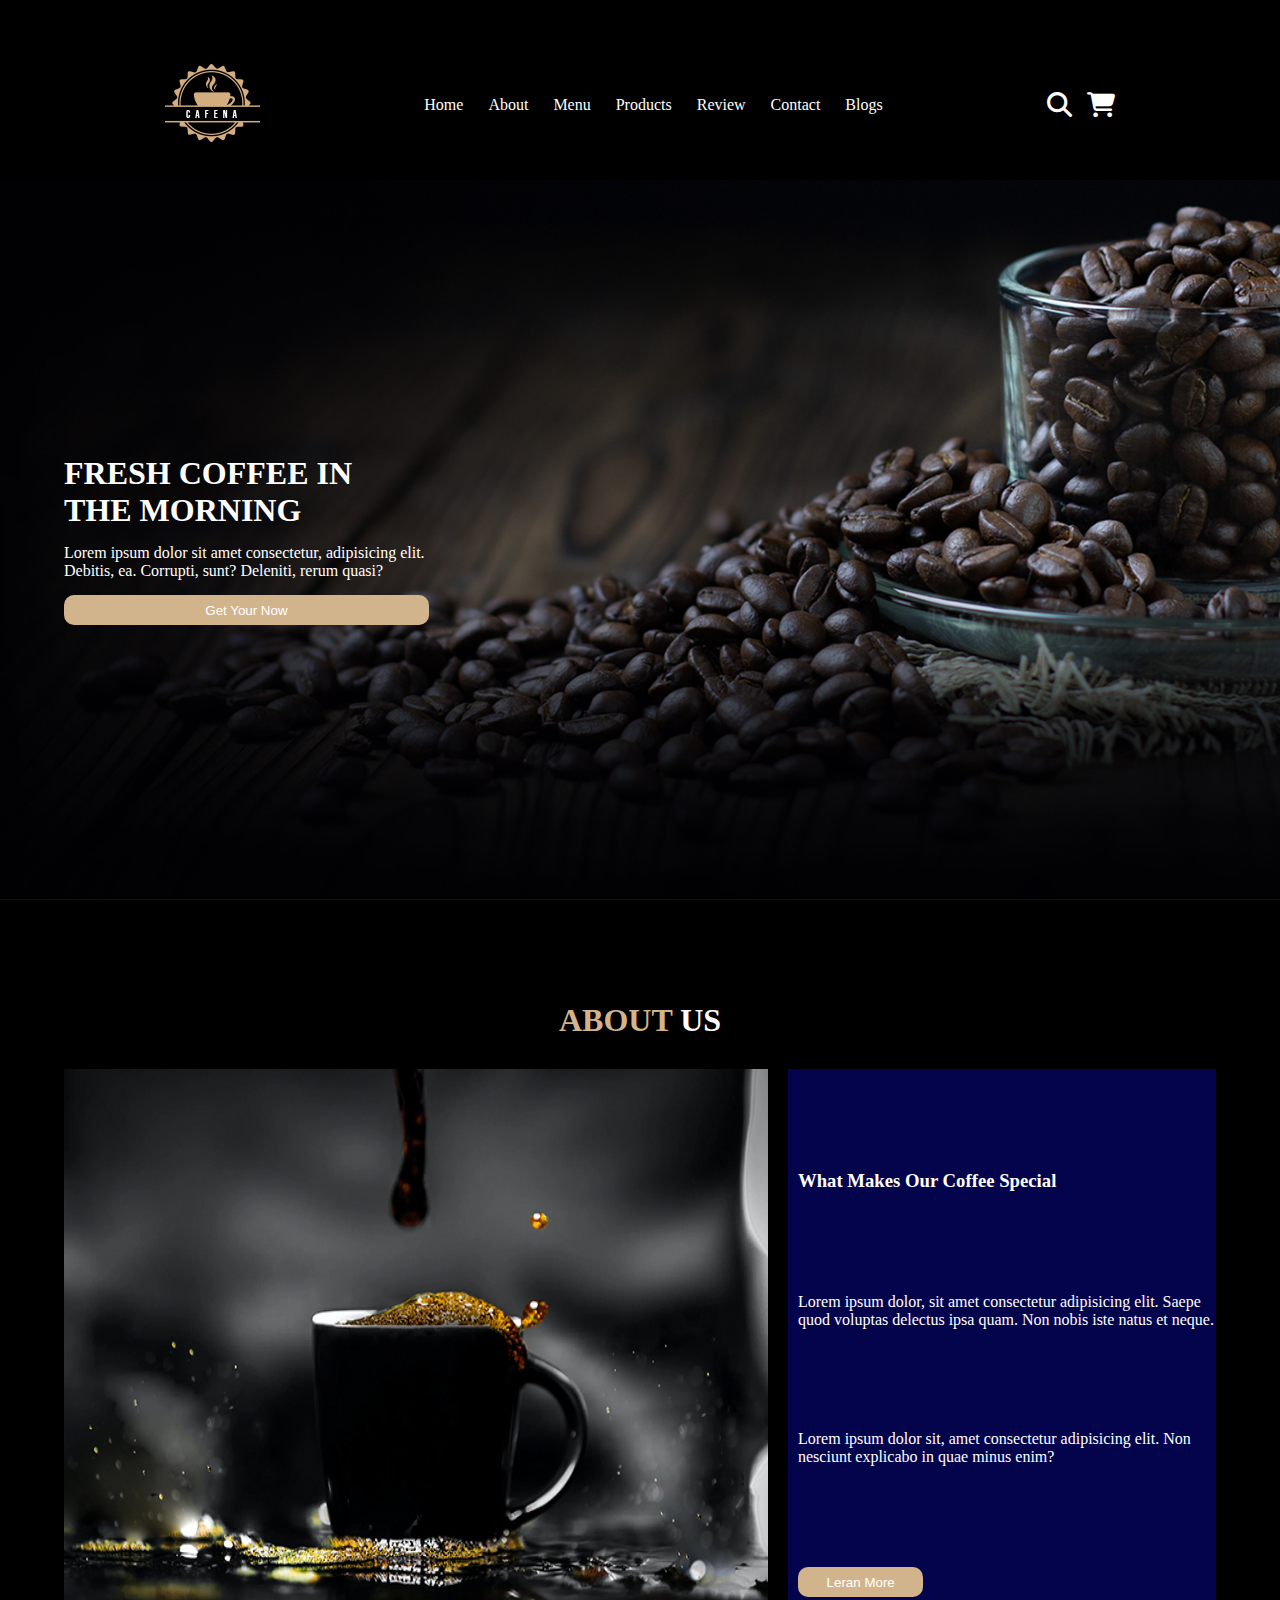
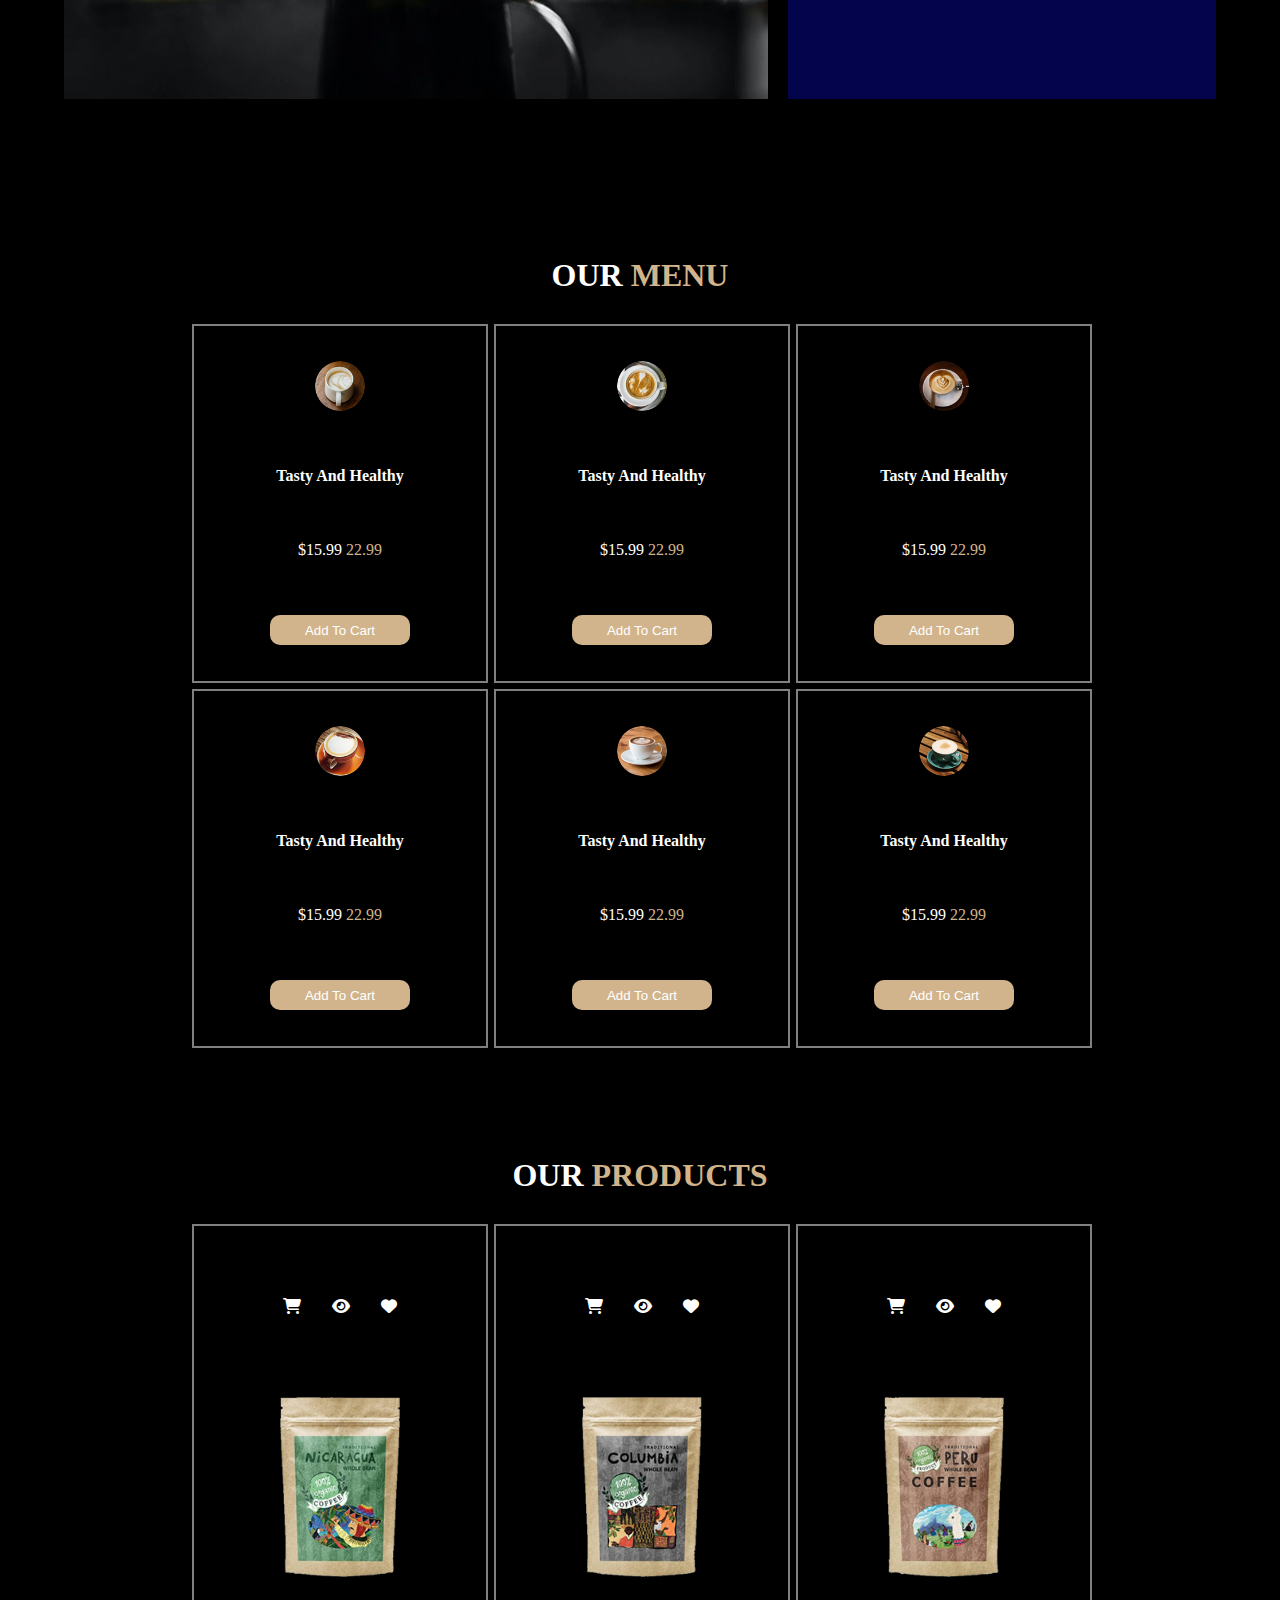
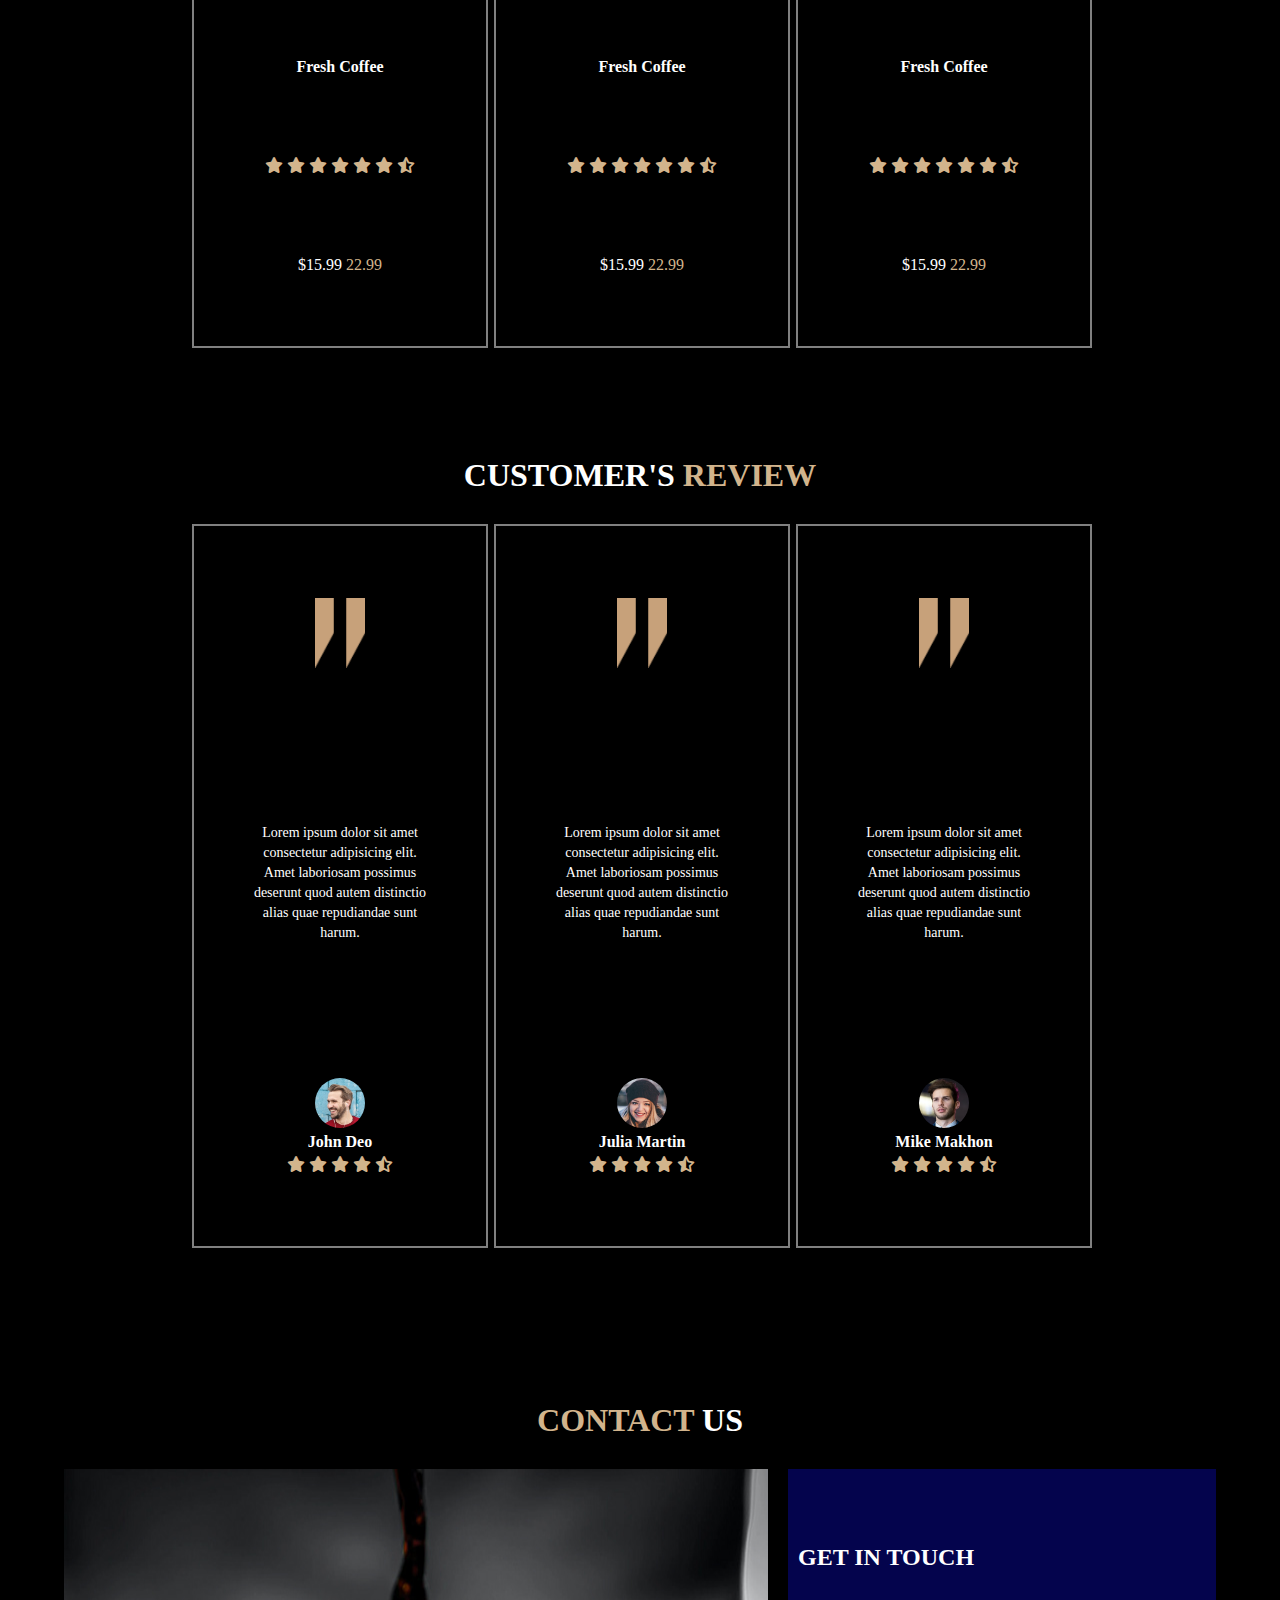
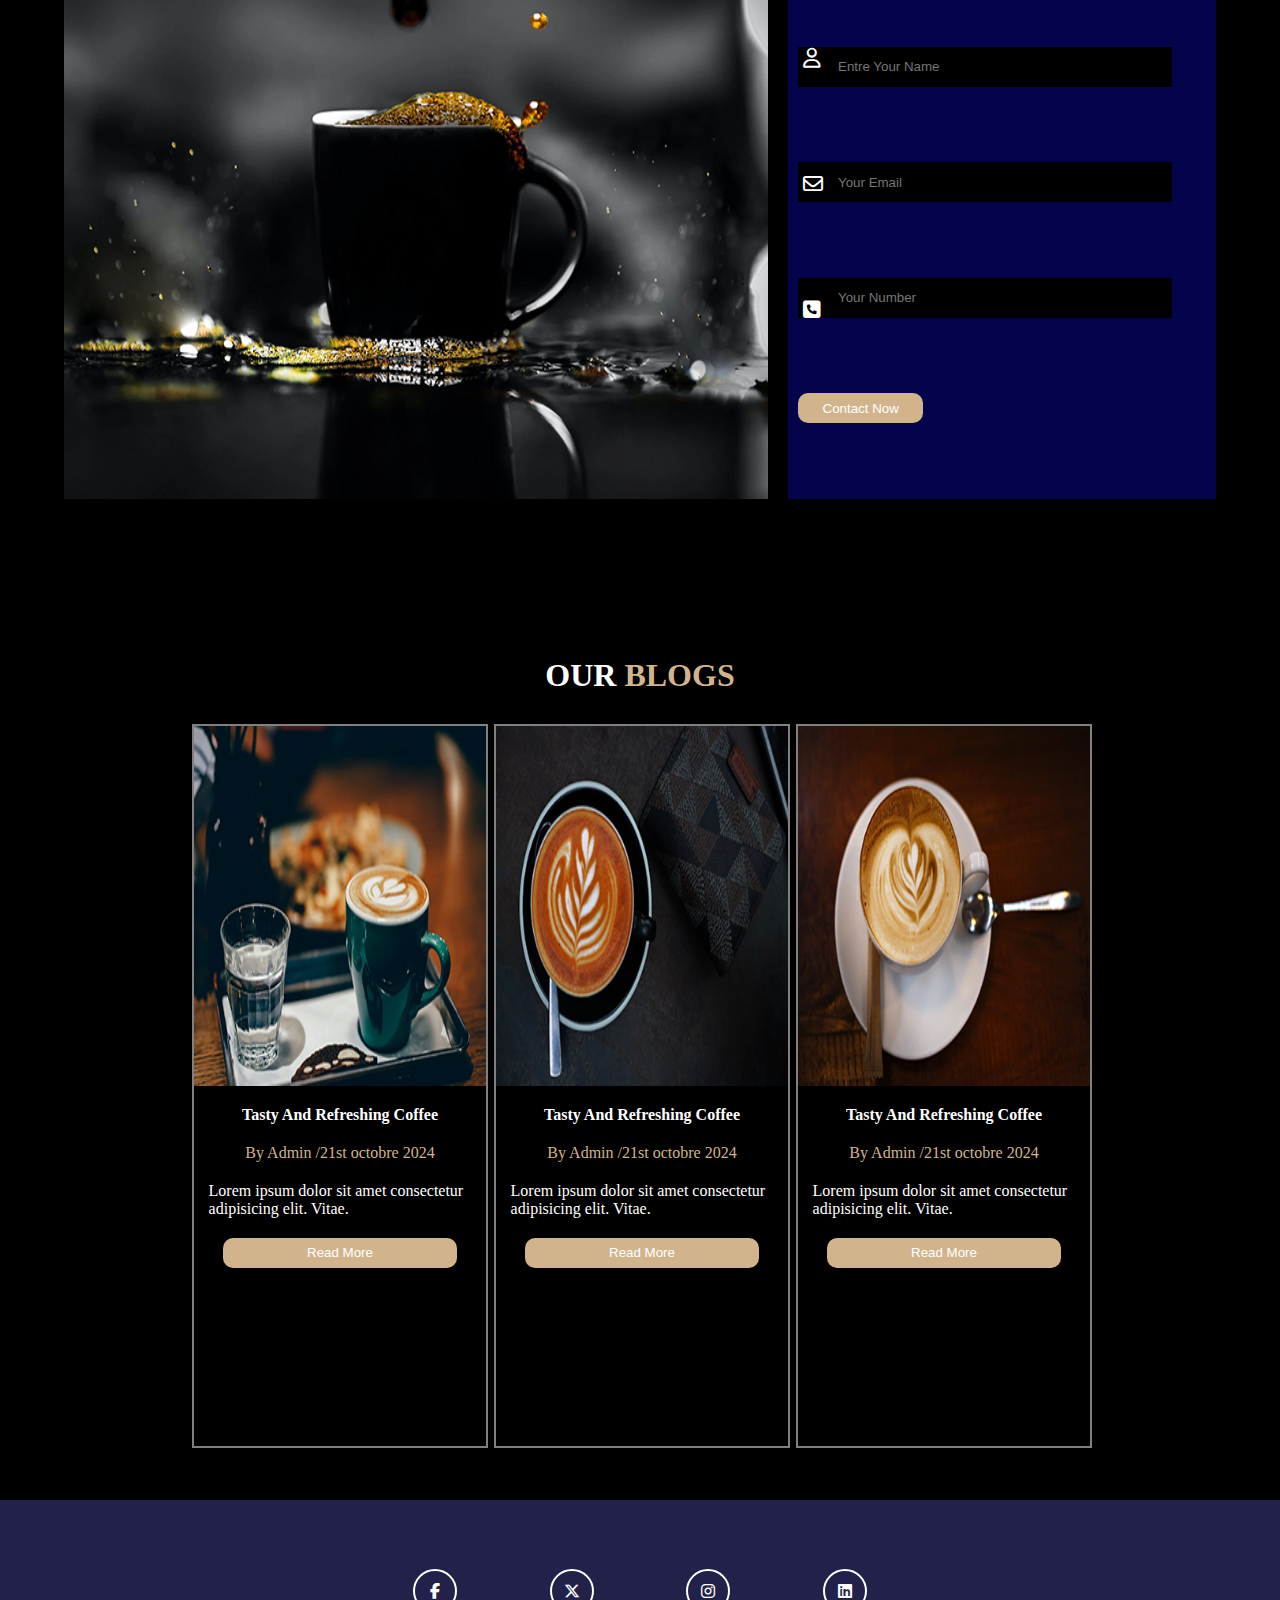
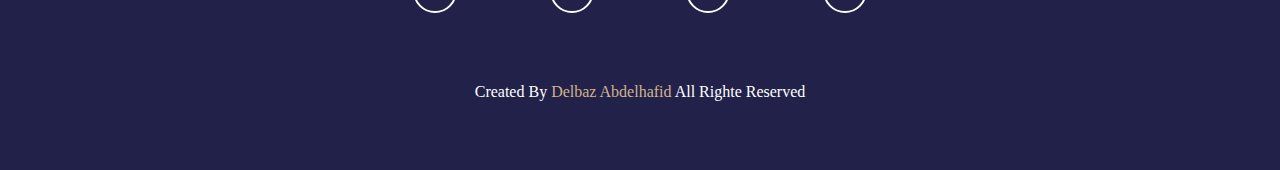
<file: index.html>
<!DOCTYPE html>
<html lang="en">
<head>
    <meta charset="UTF-8">
    <meta name="viewport" content="width=device-width, initial-scale=1.0">
    <link rel="stylesheet" href="./css/all.min.css">
    <link rel="stylesheet" href="style.css">
    <title>Document</title>
</head>
<body>
   

    <div id="slid">
        <button><i class="fa-solid fa-mug-hot"></i></button>
    </div>
    <section id="Home"> 
    <header>
        <nav>
            <div class="logo"><input type="image" src="./home/logo.png" alt=""></div>
            <div class="list">
                <ul>
                   <a href="#Home">Home</a>
                   <a href="#About">About</a>
                   <a href="#Menu">Menu</a>
                   <a href="#Products">Products</li></a>
                   <a href="#Review">Review</a>
                   <a href="#Contact">Contact</a>
                   <a href="#Blogs">Blogs</a>
                </ul>
            </div>
            
            <div class="icon">
                <div class="search" id="searchicon"><a href="#search"><i class="fa-solid fa-magnifying-glass"></i></a></div>
                <div class="list-cart" id="shopping" ><a href="#navbar"><i class="fa-solid fa-cart-shopping"></i></a></div>
            </div>
        </nav>
    </header>
    <div class="navbar" id="navbar">
        <div class="Cart">
            <input type="image" src="./home/cart-item-1.png" alt="">
            <div class="Cart-item">
                <h3>Cart item 01</h3>
                <p>$15.99</p>
            </div>
            <div class="remove">
                <a href=""><i class="fa-solid fa-xmark"></i></a>
            </div>
        </div>
        <div class="Cart">
            <input type="image" src="./home/cart-item-2.png" alt="">
            <div class="Cart-item">
                <h3>Cart item 02</h3>
                <p>$15.99</p>
            </div>
            <div class="remove">
                <a href=""><i class="fa-solid fa-xmark"></i></a>
            </div>
        </div>
        <div class="Cart">
            <input type="image" src="./home/cart-item-3.png" alt="">
            <div class="Cart-item">
                <h3>Cart item 03</h3>
                <p>$15.99</p>
            </div>
            <div class="remove">
                <a href=""><i class="fa-solid fa-xmark"></i></a>
            </div>
        </div>
        <div class="Cart">
            <input type="image" src="./home/cart-item-4.png" alt="">
            <div class="Cart-item">
                <h3>Cart item 04</h3>
                <p>$15.99</p>
            </div>
            <div class="remove">
                <a href=""><i class="fa-solid fa-xmark"></i></a>
            </div>
        </div>
        <div class="check">
            <button>
                Chekout Now
            </button>
        </div>
    </div> 
  <div class="search" id="search">
    <i class="fa fa-search" aria-hidden="true"></i>
<input type="search" name="search"  placeholder="search here " style="align-self: flex-start;">    
</div>  
<main>
    <div>
        <h1>FRESH COFFEE IN <br> THE MORNING</h1>
      <p>
        Lorem ipsum dolor sit amet consectetur, adipisicing elit. <br>
         Debitis, ea. Corrupti, sunt? Deleniti, rerum quasi?
      </p> 
      <button>Get Your Now </button> 
    </div>
</main>
</section>    

<section id="About">
<h1><span>ABOUT</span> US</h1>
<div class="show-about">
    <img src="./images/about-img.jpeg" alt="">
    <div class="info-about">
        <h3>What Makes Our Coffee Special</h3>
        <p>Lorem ipsum dolor, sit amet consectetur adipisicing elit. Saepe quod voluptas delectus ipsa quam. Non nobis iste natus et neque.</p>
    <p>Lorem ipsum dolor sit, amet consectetur adipisicing elit. Non nesciunt explicabo in quae minus enim?</p>
<button>Leran More</button>    
</div>

</div>
</section>
<section id="Menu">
    <h1>OUR <span>MENU</span></h1>
    <div class="show-menu">
        <div class="cart">
            <div class="contain-cart">
                <img src="./images/menu-1.png" alt="">
                <h4>Tasty And Healthy</h4>
                <p>$15.99 <span>22.99</span></p>
                <button>Add To Cart</button>
            </div>
        </div>
            <div class="cart">
            <div class="contain-cart">
                <img src="./images/menu-2.png" alt="">
                <h4>Tasty And Healthy</h4>
                <p>$15.99 <span>22.99</span></p>
                <button>Add To Cart</button>
            </div>
        </div>
        <div class="cart">
            <div class="contain-cart">
                <img src="./images/menu-3.png" alt="">
                <h4>Tasty And Healthy</h4>
                <p>$15.99 <span>22.99</span></p>
                <button>Add To Cart</button>
            </div>
        </div>
        <div class="cart">
            <div class="contain-cart">
                <img src="./images/menu-4.png" alt="">
                <h4>Tasty And Healthy</h4>
                <p>$15.99 <span>22.99</span></p>
                <button>Add To Cart</button>
            </div>
        </div>
        <div class="cart">
            <div class="contain-cart">
                <img src="./images/menu-5.png" alt="">
                <h4>Tasty And Healthy</h4>
                <p>$15.99 <span>22.99</span></p>
                <button>Add To Cart</button>
            </div>
        </div>
        <div class="cart">
            <div class="contain-cart">
                <img src="./images/menu-6.png" alt="">
                <h4>Tasty And Healthy</h4>
                <p>$15.99 <span>22.99</span></p>
                <button>Add To Cart</button>
            </div>
        </div>
            
      
   
</section>
<section id="Products">
    <h1>OUR <span>PRODUCTS</span></h1>
    <div class="show-products">
        <div class="cartp">
            <div class="contain-cartp">
                <div class="icons-cart">
                    <a href="#"><i class="fa-solid fa-cart-shopping"></i></a>
<a href="#"><i class="fa-solid fa-eye"></i></a>
<a href="#"><i class="fa-solid fa-heart"></i></a>
                </div>
                <img src="./images/product-1.png" alt="">
                <h4>Fresh Coffee</h4>
                <div class="stars">
                    <i class="fa-solid fa-star"></i>
                    <i class="fa-solid fa-star"></i>
                    <i class="fa-solid fa-star"></i>
                    <i class="fa-solid fa-star"></i>
                    <i class="fa-solid fa-star"></i>
                    <i class="fa-solid fa-star"></i>
                    <i class="fa-solid fa-star-half-stroke"></i>
                </div>
              
               
                <p>$15.99 <span>22.99</span></p>
                
            </div>
        </div>
            <div class="cartp">
            <div class="contain-cartp">
                <div class="icons-cart">
                    <a href="#"><i class="fa-solid fa-cart-shopping"></i></a>
<a href="#"><i class="fa-solid fa-eye"></i></a>
<a href="#"><i class="fa-solid fa-heart"></i></a>
                </div>
                <img src="./images/product-2.png" alt="">
                <h4>Fresh Coffee</h4>
                <div class="stars">
                    <i class="fa-solid fa-star"></i>
                    <i class="fa-solid fa-star"></i>
                    <i class="fa-solid fa-star"></i>
                    <i class="fa-solid fa-star"></i>
                    <i class="fa-solid fa-star"></i>
                    <i class="fa-solid fa-star"></i>
                    <i class="fa-solid fa-star-half-stroke"></i>
                </div>
         
          
                <p>$15.99 <span>22.99</span></p>
                
            </div>
        </div>
        <div class="cartp">
            <div class="contain-cartp">
                <div class="icons-cart">
                    <a href="#"><i class="fa-solid fa-cart-shopping"></i></a>
<a href="#"><i class="fa-solid fa-eye"></i></a>
<a href="#"><i class="fa-solid fa-heart"></i></a>
                </div>
                <img src="./images/product-3.png" alt="">
                <h4>Fresh Coffee</h4>
                <div class="stars">
                    <i class="fa-solid fa-star"></i>
                    <i class="fa-solid fa-star"></i>
                    <i class="fa-solid fa-star"></i>
                    <i class="fa-solid fa-star"></i>
                    <i class="fa-solid fa-star"></i>
                    <i class="fa-solid fa-star"></i>
                    <i class="fa-solid fa-star-half-stroke"></i>
                </div>
         
             
                <p>$15.99 <span>22.99</span></p>
                
            </div>
        </div>
        
      
   
</section>
<section id="Review">
    <h1>CUSTOMER'S <span>REVIEW</span></h1>
    <div class="show-review">
        <div class="cartr">
            <div class="contain-cartr">
                <img src="./images/quote-img.png" alt="">
                <p>Lorem ipsum dolor sit amet consectetur adipisicing elit. 
                Amet laboriosam possimus 
                deserunt quod autem distinctio 
                alias quae repudiandae sunt harum.</p>
                <div class="info-customer">
            <img src="./images/pic-1.png" alt="">
                <h4>John Deo</h4>
            <div class="stars">
                <i class="fa-solid fa-star"></i>
                <i class="fa-solid fa-star"></i>
                <i class="fa-solid fa-star"></i>
                <i class="fa-solid fa-star"></i>
                <i class="fa-solid fa-star-half-stroke"></i>
            </div>
            </div>    
            </div>
        </div>
        <div class="cartr">
            <div class="contain-cartr">
                <img src="./images/quote-img.png" alt="">
                <p>Lorem ipsum dolor sit amet consectetur adipisicing elit. 
                Amet laboriosam possimus 
                deserunt quod autem distinctio 
                alias quae repudiandae sunt harum.</p>
                <div class="info-customer">
            <img src="./images/pic-2.png" alt="">
                <h4>Julia Martin</h4>
            <div class="stars">
                <i class="fa-solid fa-star"></i>
                <i class="fa-solid fa-star"></i>
                <i class="fa-solid fa-star"></i>
                <i class="fa-solid fa-star"></i>
                <i class="fa-solid fa-star-half-stroke"></i>
            </div>
            </div>    
            </div>
        </div>
        <div class="cartr">
            <div class="contain-cartr">
                <img src="./images/quote-img.png" alt="">
                <p>Lorem ipsum dolor sit amet consectetur adipisicing elit. 
                Amet laboriosam possimus 
                deserunt quod autem distinctio 
                alias quae repudiandae sunt harum.</p>
                <div class="info-customer">
            <img src="./images/pic-3.png" alt="">
                <h4>Mike Makhon</h4>
            <div class="stars">
                <i class="fa-solid fa-star"></i>
                <i class="fa-solid fa-star"></i>
                <i class="fa-solid fa-star"></i>
                <i class="fa-solid fa-star"></i>
                <i class="fa-solid fa-star-half-stroke"></i>
            </div>
            </div>    
            </div>
        </div>
</section>
<section id="Contact">
    <h1><span>CONTACT</span> US</h1>
    <div class="show-contact">
        <img src="./images/about-img.jpeg" alt="">
        <div class="info-data">
            <h2>GET IN TOUCH</h2>
            <i class="fa-regular fa-user"></i>
            <input type="text" placeholder="Entre Your Name" id="cunsomer">
        <i  class="fa-regular fa-envelope"></i>
            <input type="email" name="" id="email" placeholder="Your Email" >
        <i class="fa-solid fa-square-phone"></i>
         <input type="number" name="" id="number" placeholder="Your Number" >
         
    <button>Contact Now</button>    
    </div>
    
    </div>
    </section>
    <section id="Blogs">
        <h1>OUR <span>BLOGS</span></h1>
        <div class="show-blogs">
            <div class="cartb">
                <div class="contain-cartb">
                    <img src="./images/blog-1.jpeg" alt="">
                    <h4>Tasty And Refreshing Coffee</h4>
                   <span>By Admin /21st octobre 2024</span>
                    <p>Lorem ipsum dolor sit amet
                         consectetur adipisicing elit. Vitae.</p>
                    <button>Read More</button>
                </div>
            </div>
            <div class="cartb">
                <div class="contain-cartb">
                    <img src="./images/blog-2.jpeg" alt="">
                    <h4>Tasty And Refreshing Coffee</h4>
                   <span>By Admin /21st octobre 2024</span>
                    <p>Lorem ipsum dolor sit amet
                         consectetur adipisicing elit. Vitae.</p>
                    <button>Read More</button>
                </div>
            </div>
            <div class="cartb">
                <div class="contain-cartb">
                    <img src="./images/blog-3.jpeg" alt="">
                    <h4>Tasty And Refreshing Coffee</h4>
                   <span>By Admin /21st octobre 2024</span>
                    <p>Lorem ipsum dolor sit amet
                         consectetur adipisicing elit. Vitae.</p>
                    <button>Read More</button>
                </div>
            </div>
   
            </div>
            
          
       
    </section>
    <footer>
        <div class="soc">
            <a href="#"><i class="fa-brands fa-facebook-f"></i></a>
            <a href="#"><i class="fa-brands fa-x-twitter"></i></a>
            <a href="#"><i class="fa-brands fa-instagram"></i></a>
            <a href="#"><i class="fa-brands fa-linkedin"></i></a>
        </div>
        <p>Created By <a href=""> Delbaz Abdelhafid </a>All Righte Reserved</p>
    </footer>

<script src="script.js"></script>
</body>
</html>
</file>
<file: style.css>
*{
    padding: 0;
    margin: 0;
 
}
html {
    scroll-behavior: smooth;
}
body{
    width: 100%;
    height: auto;
    list-style: none;
    color: white;
    position: relative;
    
}
#Home{
 position: relative;
    width: 100%;
    height: 100vh;
    background-image: url(./images/home-img.jpeg); 
    background-repeat: no-repeat;
    background-size: cover;
    
}
header{
    position: relative;
    width: 100%;
    height: 20%;
    background-color: black;
 
}
nav{
    width: 100%;
    height: 100%; 
    display: flex;
    justify-content: space-evenly;
    align-items: center;
    padding-top: 15px;
  
}
.list ul {
    display: flex;
    gap: 25px;
}
ul a{
    list-style: none;
    text-decoration: none;
    color: white;
}
ul a:hover{
   cursor: pointer;
    color: tan;
}
.icon {
    display: flex;
    gap: 15px;
    & a i {
        font-size: 25px;
        color: white;
    }
    & a i:hover {
       
        color:tan;
    }
}
.icon {
    display: flex;
    gap: 15px;
    & a i {
        font-size: 25px;
        color: white;
    }
    & a i:hover {
       cursor: pointer;
        color:tan;
    }
}

main{
    width: 100%;
    height: 80%;
    display: flex;
    justify-content: center;
    align-content: center;
   
 
}
main div{
    color:white;
    width: 100%;
    height: auto;
    align-self: center;
    display: flex;
    flex-direction: column;
    align-content: center;
    justify-content: center;
    padding-left: 5%;
    gap: 15px;
    
    

}
main div button{
    width: 30%;
    height: 30px;
    background-color: tan;
    color: white;
    margin-left: 7px;
    border-radius: 10px;
    border: none;
    margin-left: 0;
    transition: 0.2s ease-in;
}
main div button:hover{
letter-spacing: 2px;
}

#About{
    width: 100%;
    height: 100vh;
   background-color: black;
    display: flex;
    flex-direction: column;
    justify-content: center;
    align-items: center;
    gap: 30px;
}
.show-about{
    display: flex;
    flex-direction: row;
    width: 90%;
    height: 70vh;
    gap: 20px;
}
#About  span ,#Menu span ,#Products span ,#Review span ,#Contact span,#Blogs span{
color: tan;
img , .info-about{
    width: 50%;
    height: auto;
}
}
.info-about{
    background-color: rgb(4, 4, 77);
    color: white;
    display: flex;
    flex-direction: column;
    justify-content: space-evenly;
    padding-left: 10px;

}
.info-about button{
    width: 30%;
    height: 30px;
    background-color: tan;
    color: white;
    margin-left: 7px;
    border-radius: 10px;
    border: none;
    margin-left: 0;
    transition: 0.2s ease-in;
}
.info-about button:hover{
letter-spacing: 2px;
}
#Menu{
    width: 100%;
    height: 100vh;
   background-color: black;
    display: flex;
    flex-direction: column;
    justify-content: center;
    align-items: center;
    gap: 30px;
}
.show-menu{
   display: grid;
   grid-template-columns: 1fr 1fr 1fr;
   grid-template-rows: 1fr 1fr;
    width: 70%;
    height: 80%;
  
    row-gap: 10px;
    column-gap: 10px;
}
.cart{
    width: 100%;
    height: 100%;
  border: 2px solid gray;
    display: flex;
    flex-direction: column;
    justify-content: center;
    align-items: center;
    transition: 0.2s ease-in;
    

}
.cart:hover{
    background-color: white;
    color: black;

}
.contain-cart{
    width: 60%;
    height: 80%;

    display: flex;
    flex-direction: column;
    justify-content: space-between;
    align-items: center;
   
}

.contain-cart img{
    width: 50px;
    height: 50px;
    border-radius: 50%;
}
.contain-cart button{
    width: 80%;
    height: 30px;
    background-color: tan;
    color: white;
    margin-left: 7px;
    border-radius: 10px;
    border: none;
    margin-left: 0;
    transition: 0.2s ease-in;
}
.contain-cart button:hover{
letter-spacing: 2px;
}
#Products{
    width: 100%;
    height: 100vh;
   background-color: black;
    display: flex;
    flex-direction: column;
    justify-content: center;
    align-items: center;
    gap: 30px;
}
.show-products{
   display: grid;
   grid-template-columns: 1fr 1fr 1fr;
   
    width: 70%;
    height: 80%;
  
  
    column-gap: 10px;
}
.cartp{
    width: 100%;
    height: 100%;
  border: 2px solid gray;
    display: flex;
    flex-direction: column;
    justify-content: center;
    align-items: center;
    transition: 0.2s ease-in;
    

}
.cartp:hover{
    background-color: white;
    color: black;
    & .contain-cartp  .icons-cart a i{
        color:black;
    
    };
    & .contain-cartp .icons-cart a i:hover{
        color: tan;
    };
}
.contain-cartp{
    width: 60%;
    height: 80%;

    display: flex;
    flex-direction: column;
    justify-content: space-between;
    align-items: center; 
}
.contain-cartp img{
    width: 120px;
    height: 180px; 
}
.stars .fa-star,.fa-star-half-stroke{
    color: tan;
}
.icons-cart {
    width: 100%;
    display: flex;
    justify-content: space-evenly;
}
.icons-cart a i{
    color: white;
}
#Review{
    width: 100%;
    height: 100vh;
   background-color: black;
    display: flex;
    flex-direction: column;
    justify-content: center;
    align-items: center;
    gap: 30px;
}
.show-review{
   display: grid;
   grid-template-columns: 1fr 1fr 1fr;
   
    width: 70%;
    height: 80%;
  
  
    column-gap: 10px;
}
.cartr{
    width: 100%;
    height: 100%;
  border: 2px solid gray;
    display: flex;
    flex-direction: column;
    justify-content: center;
    align-items: center;
    transition: 0.2s ease-in;
    

}

.contain-cartr{
    width: 60%;
    height: 80%;

    display: flex;
    flex-direction: column;
    justify-content: space-between;
    align-items: center; 
}
.contain-cartr img{
    width: 50px;
    height: 70px; 
}
.contain-cartr p{
    width: 100%;
    height: 50px; 
font-size: 14px;
font-weight: 200;
line-height: 20px;
    margin-bottom: 50px;
    text-align: center;
}
.info-customer{
    display: flex;
    flex-direction: column;
    gap: 5px;
    align-items: center;

}
.info-customer img{
    width: 50px;
    height: 50px;
    border-radius: 50%;
}
#Contact{
    width: 100%;
    height: 100vh;
   background-color: black;
    display: flex;
    flex-direction: column;
    justify-content: center;
    align-items: center;
    gap: 30px;
}
.show-contact{
    display: flex;
    flex-direction: row;
    width: 90%;
    height: 70vh;
    gap: 20px;
}


.info-data{
    position: relative;
    background-color: rgb(4, 4, 77);
    color: white;
    display: flex;
    flex-direction: column;
    justify-content: space-evenly;
    padding-left: 10px;
    width: 50%;

}
.info-data input {
    color: white;
    width: 80%;
    height: 40px;
    background-color: black;
    border: none;
    padding-left: 40px;
    
}
.info-data i{
    position: absolute;
    left: 15px;
    top: 50%;
    transform: translateY(-50%);
    font-size: 20px;

}
.info-data .fa-square-phone{
    position: absolute;
    left: 15px;
    top: 70%;
    transform: translateY(-50%);
    font-size: 20px;
}
.info-data .fa-user{
    position: absolute;
    left: 15px;
    top: 30%;
    transform: translateY(-50%);
    font-size: 20px;
}

.info-data button{
    width: 30%;
    height: 30px;
    background-color: tan;
    color: white;
    margin-left: 7px;
    border-radius: 10px;
    border: none;
    margin-left: 0;
    transition: 0.2s ease-in;
}
.info-data button:hover{
letter-spacing: 2px;
}
.info-data input:focus{
    border: none;
}
#Blogs{
    width: 100%;
    height: 100vh;
   background-color: black;
    display: flex;
    flex-direction: column;
    justify-content: center;
    align-items: center;
    gap: 30px;
}
.show-blogs{
   display: grid;
   grid-template-columns: 1fr 1fr 1fr;
   
    width: 70%;
    height: 80%;
  
  
    column-gap: 10px;
}
.cartb{
    width: 100%;
    height: 100%;
    border: 2px solid gray;
    display: flex;
    flex-direction: column;
    transition: 0.2s ease-in;
}
.cartb:hover{
    .contain-cartb img{
        transform: scale(1.05);
        transition: all 0.5s
    };
  

}
.contain-cartb{
    width: 100%;
    height: 100%;
    display: flex;
    flex-direction: column;
    align-items: center;
    gap: 20px;
}

.contain-cartb img{
    width: 100%;
    height: 50%;
}
.contain-cartb h4:hover{
    color: tan;
}

.contain-cartb p{
    width: 90%;
}
.contain-cartb span{
    color: tan;
}
.contain-cartb button{
    width: 80%;
    height: 30px;
    background-color: tan;
    color: white;
    margin-left: 7px;
    border-radius: 10px;
    border: none;
    margin-left: 0;
    transition: 0.2s ease-in;
}
.contain-cartb button:hover{
letter-spacing: 2px;
}
footer{
    width: 100%;
    height: 30vh;
    background-color: rgb(33, 33, 73);
    display: flex;
    flex-direction: column;
    justify-content: space-evenly;
    align-items: center;
   

}
.soc{
    width: 50%;
    display: flex;
    flex-direction: row;
    justify-content: space-evenly;
    align-items: center;

}
.soc a {
    display: flex;
    justify-content: center;
    align-items: center;
    border-radius: 50%;
    border: 2px solid white;
    width: 40px;
    height: 40px;
}
.soc a i{
color: white;
list-style: none;
text-decoration: none;
}
.soc a:hover{
background-color: tan;
}
footer p{
    list-style: none;
    text-decoration: none;
}
footer a{
    list-style: none;
    text-decoration: none;
    color: tan;
}
#slid{
    display: none;
}

#slid  button{
    width: 60px;
    height: 60px;
    border-radius: 50%;
    background-color: tan;
    position: fixed;
    bottom: 30px;
    right: 20px;
    z-index: 10;
    transition: all 0.5s;

}

#search{
    position: fixed;
    top:20%;
    left: 75%;
    display: none;
}
#search  .fa-search{

}
#navbar{
    display: none;
    position: fixed;
    top: 20%;
    left: 75%; 
    width: 25%;
    height:auto;
    flex-direction: column;
    align-content: center;
    justify-content: center;
    gap: 15px;
    background-color: white;
    color: black;
    & .Cart{
        width: 95%;
        height: 15vh;
        display: flex;
        justify-content: space-around;
        align-items: center;
     
        align-self: center;
    }
    & .Cart input {
        width: 20%;
        height: auto;
    }
    & .Cart .Cart-item{
        display: flex;
        flex-direction: column;
        margin-right: 90px;
        
    }
    & .Cart .Cart-item h3{
        color: black;
    }
    & .Cart .Cart-item p{
        color: tan;
    }
& .Cart .remove a i{
    margin-right: 10px;
    color: black;
}
& .Cart .remove a i:hover{
    color: tan;
}


& .check button {
    width: 90px;
    height: 30px;
    background-color: tan;
    color: white;
align-self: center;
    border-radius: 10px;
    border: none;
 
    transition: 0.2s ease-in;
}

& .check button:hover{
letter-spacing: 2px;
}
}
</file>
